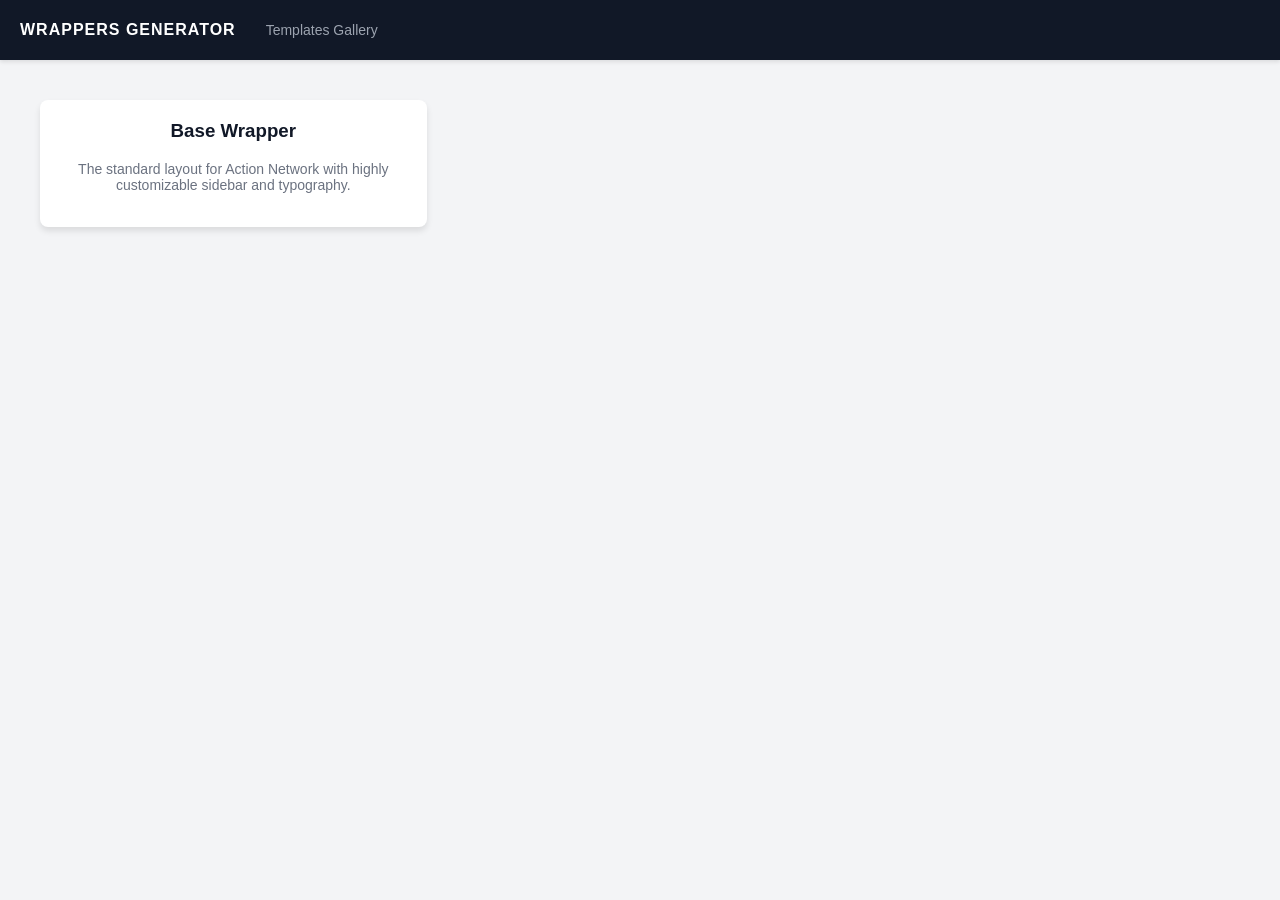
<file: index.html>
<!-- File: index.html -->
<!DOCTYPE html>
<html lang="en">
<head>
    <meta charset="UTF-8">
    <meta name="viewport" content="width=device-width, initial-scale=1.0">
    <title>Wrapper Generator - Home</title>
    <link rel="stylesheet" href="assets/ui-style.css">
</head>
<body>

    <!-- TOP NAVIGATION -->
    <div class="top-nav">
        <a href="index.html" class="brand">WRAPPERS GENERATOR</a>
        <a href="index.html" class="nav-link">Templates Gallery</a>
        <!-- Qui in futuro aggiungeremo altri link -->
    </div>

    <!-- WRAPPER GALLERY -->
    <div class="wrapper-grid">
        
        <a href="base-wrapper.html" class="wrapper-card">
            <h3>Base Wrapper</h3>
            <p>The standard layout for Action Network with highly customizable sidebar and typography.</p>
        </a>

        <!-- Futuri wrapper andranno qui -->
        <!--
        <a href="newsletter-wrapper.html" class="wrapper-card">
            <h3>Newsletter Wrapper</h3>
            <p>Optimized layout for email signups...</p>
        </a>
        -->

    </div>

</body>
</html>
</file>
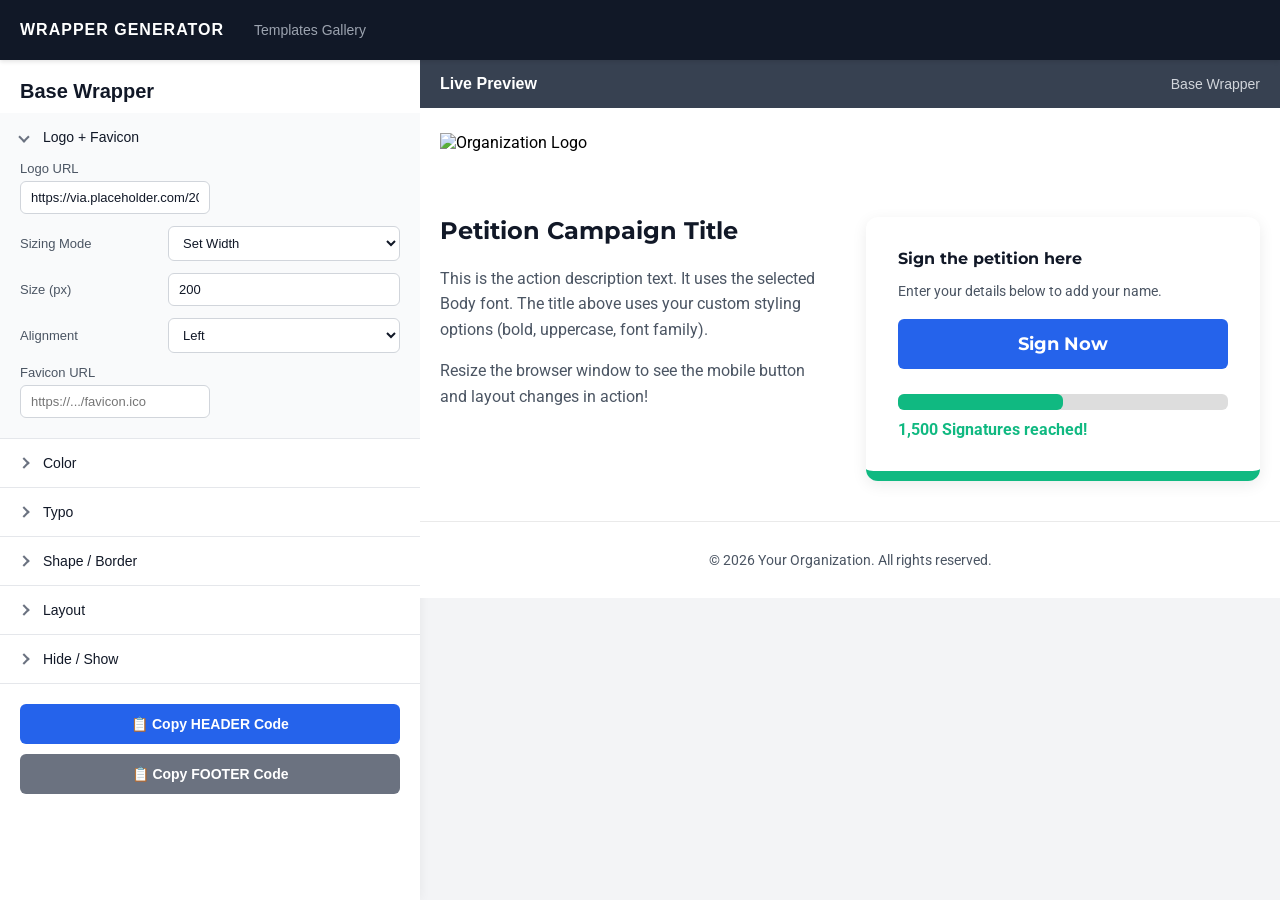
<file: base-wrapper.html>
<!-- File: base-wrapper.html -->
<!DOCTYPE html>
<html lang="en">
<head>
    <meta charset="UTF-8">
    <meta name="viewport" content="width=device-width, initial-scale=1.0">
    <title>Wrapper Generator</title>
    <!-- Richiama il CSS Condiviso -->
    <link rel="stylesheet" href="assets/ui-style.css">
</head>
<body>

    <!-- TOP NAVIGATION -->
    <div class="top-nav">
        <a href="index.html" class="brand">WRAPPER GENERATOR</a>
        <a href="index.html" class="nav-link">Templates Gallery</a>
    </div>

    <div class="app-main">
        <!-- CONTROL PANEL -->
        <div class="sidebar">
            <div class="sidebar-header">
                <h2>Base Wrapper</h2>
            </div>
            
            <!-- 1. LOGO + FAVICON -->
            <details class="section-accordion" open>
                <summary>Logo + Favicon</summary>
                <div class="accordion-content">
                    <div class="form-row col-layout">
                        <label>Logo URL</label>
                        <div class="control"><input type="text" id="val_logo" value="https://via.placeholder.com/200x75.png?text=Your+Logo+Here"></div>
                    </div>
                    <div class="form-row">
                        <label>Sizing Mode</label>
                        <div class="control">
                            <select id="val_logoMode">
                                <option value="width">Set Width</option>
                                <option value="height">Set Height</option>
                            </select>
                        </div>
                    </div>
                    <div class="form-row">
                        <label>Size (px)</label>
                        <div class="control"><input type="number" id="val_logoSize" value="200"></div>
                    </div>
                    <div class="form-row">
                        <label>Alignment</label>
                        <div class="control">
                            <select id="val_logoAlign">
                                <option value="left" selected>Left</option>
                                <option value="center">Center</option>
                                <option value="right">Right</option>
                            </select>
                        </div>
                    </div>
                    <div class="form-row col-layout">
                        <label>Favicon URL</label>
                        <div class="control"><input type="text" id="val_favicon" placeholder="https://.../favicon.ico"></div>
                    </div>
                </div>
            </details>

            <!-- 2. COLOR -->
            <details class="section-accordion">
                <summary>Color</summary>
                <div class="accordion-content">
                    <div class="form-row"><label>Header Bg</label><div class="control"><div class="color-group"><input type="color" id="val_headerBg" value="#ffffff"><input type="text" id="hex_headerBg" value="#ffffff" maxlength="7"></div></div></div>
                    <div class="form-row"><label>Wrapper Bg</label><div class="control"><div class="color-group"><input type="color" id="val_wrapperBg" value="#ffffff"><input type="text" id="hex_wrapperBg" value="#ffffff" maxlength="7"></div></div></div>
                    <div class="form-row"><label>Sidebar Bg</label><div class="control"><div class="color-group"><input type="color" id="val_sidebarBg" value="#ffffff"><input type="text" id="hex_sidebarBg" value="#ffffff" maxlength="7"></div></div></div>
                    <div class="form-row"><label>Progress Bar</label><div class="control"><div class="color-group"><input type="color" id="val_progressBarBg" value="#dddddd"><input type="text" id="hex_progressBarBg" value="#dddddd" maxlength="7"></div></div></div>
                    <div class="form-row"><label>Footer Bg</label><div class="control"><div class="color-group"><input type="color" id="val_footerBg" value="#ffffff"><input type="text" id="hex_footerBg" value="#ffffff" maxlength="7"></div></div></div>
                    
                    <hr style="width:100%; border:0; border-top:1px solid #e5e7eb; margin: 5px 0;">
                    
                    <div class="form-row"><label>Accent Color</label><div class="control"><div class="color-group"><input type="color" id="val_accentColor" value="#10b981"><input type="text" id="hex_accentColor" value="#10b981" maxlength="7"></div></div></div>
                    <div class="form-row"><label>Button Bg</label><div class="control"><div class="color-group"><input type="color" id="val_btnColor" value="#2563eb"><input type="text" id="hex_btnColor" value="#2563eb" maxlength="7"></div></div></div>
                    <div class="form-row"><label>Button Text</label><div class="control"><div class="color-group"><input type="color" id="val_btnTextColor" value="#ffffff"><input type="text" id="hex_btnTextColor" value="#ffffff" maxlength="7"></div></div></div>
                    
                    <hr style="width:100%; border:0; border-top:1px solid #e5e7eb; margin: 5px 0;">
                    
                    <div class="form-row"><label>Main Title</label><div class="control"><div class="color-group"><input type="color" id="val_titleColor" value="#111827"><input type="text" id="hex_titleColor" value="#111827" maxlength="7"></div></div></div>
                    <div class="form-row"><label>Body Text</label><div class="control"><div class="color-group"><input type="color" id="val_descColor" value="#4b5563"><input type="text" id="hex_descColor" value="#4b5563" maxlength="7"></div></div></div>
                    <div class="form-row"><label>Sidebar Title</label><div class="control"><div class="color-group"><input type="color" id="val_sidebarH4Color" value="#111827"><input type="text" id="hex_sidebarH4Color" value="#111827" maxlength="7"></div></div></div>
                    <div class="form-row"><label>Sidebar Text</label><div class="control"><div class="color-group"><input type="color" id="val_sidebarTextColor" value="#4b5563"><input type="text" id="hex_sidebarTextColor" value="#4b5563" maxlength="7"></div></div></div>
                </div>
            </details>

            <!-- 3. TYPO -->
            <details class="section-accordion">
                <summary>Typo</summary>
                <div class="accordion-content">
                    <div class="form-row col-layout">
                        <label>Font Import HTML (Link or Style)</label>
                        <div class="control"><textarea id="val_fontImport" rows="3" placeholder="Paste <link> or <style>..."><link href="https://fonts.googleapis.com/css2?family=Montserrat:wght@400;700&family=Roboto:wght@400;700&display=swap" rel="stylesheet"></textarea></div>
                    </div>
                    <div class="form-row col-layout">
                        <label>Heading + Button Font Rule</label>
                        <div class="control"><input type="text" id="val_headingFont" value="'Montserrat', sans-serif"></div>
                    </div>
                    <div class="form-row col-layout">
                        <label>Body Font Rule</label>
                        <div class="control"><input type="text" id="val_bodyFont" value="'Roboto', sans-serif"></div>
                    </div>
                    
                    <hr style="width:100%; border:0; border-top:1px solid #e5e7eb; margin: 5px 0;">
                    
                    <div class="form-row checkbox-row"><input type="checkbox" id="val_titleUppercase"><label>Title Uppercase</label></div>
                    <div class="form-row checkbox-row"><input type="checkbox" id="val_titleBold" checked><label>Title Bold</label></div>
                    <div class="form-row checkbox-row"><input type="checkbox" id="val_btnUppercase"><label>Button Uppercase</label></div>
                    <div class="form-row checkbox-row"><input type="checkbox" id="val_btnBold" checked><label>Button Bold Text</label></div>
                </div>
            </details>

            <!-- 4. SHAPE / BORDER -->
            <details class="section-accordion">
                <summary>Shape / Border</summary>
                <div class="accordion-content">
                    <div class="form-row"><label>Sidebar Radius</label><div class="control"><input type="number" id="val_sidebarRadius" value="12"></div></div>
                    <div class="form-row"><label>Button Radius</label><div class="control"><input type="number" id="val_btnRadius" value="6"></div></div>
                    <div class="form-row"><label>Progress Radius</label><div class="control"><input type="number" id="val_progressRadius" value="6"></div></div>
                    <div class="form-row"><label>Border Thick.</label><div class="control"><input type="number" id="val_borderWidth" value="10"></div></div>
                    <div class="form-row checkbox-row"><input type="checkbox" id="val_shadow" checked><label>Show Sidebar Shadow</label></div>
                </div>
            </details>

            <!-- 5. LAYOUT -->
            <details class="section-accordion">
                <summary>Layout</summary>
                <div class="accordion-content">
                    <div class="form-row">
                        <label>Mobile Position</label>
                        <div class="control">
                            <select id="val_mobileSidebarPos">
                                <option value="bottom" selected>Bottom</option>
                                <option value="top">Top</option>
                            </select>
                        </div>
                    </div>
                    <div class="form-row checkbox-row"><input type="checkbox" id="val_showMobileBtn"><label>Mobile Button "Go to sign"</label></div>
                </div>
            </details>

            <!-- 6. HIDE / SHOW -->
            <details class="section-accordion">
                <summary>Hide / Show</summary>
                <div class="accordion-content">
                    <div class="form-row checkbox-row"><input type="checkbox" id="val_showTitle" checked><label>Show Petition Title</label></div>
                    <div class="form-row checkbox-row"><input type="checkbox" id="val_showH4" checked><label>Show Form Title (H4)</label></div>
                    <div class="form-row checkbox-row"><input type="checkbox" id="val_showInfo"><label>Show Action Info</label></div>
                    <div class="form-row checkbox-row"><input type="checkbox" id="val_showSosha"><label>Add Sosha Tracking</label></div>
                    
                    <hr style="width:100%; border:0; border-top:1px solid #e5e7eb; margin: 5px 0;">
                    
                    <div class="form-row checkbox-row"><input type="checkbox" id="val_showFooter" checked><label>Show Footer HTML</label></div>
                    <div class="form-row col-layout" id="footerTextGroup">
                        <label>Footer Content</label>
                        <div class="control"><textarea id="val_footerText" rows="3">© 2026 Your Organization. All rights reserved.</textarea></div>
                    </div>
                </div>
            </details>

            <!-- BUTTONS -->
            <div class="sidebar-footer">
                <button id="btnCopyHeader">📋 Copy HEADER Code</button>
                <button id="btnCopyFooter" class="footer-btn">📋 Copy FOOTER Code</button>
            </div>
        </div>

        <!-- PREVIEW AREA -->
        <div class="preview-area">
            <div class="preview-header">
                <strong>Live Preview</strong>
                <p>Base Wrapper</p>
            </div>
            <iframe id="previewFrame"></iframe>
        </div>
    </div>

    <script src="assets/common.js"></script>
    <script>
        // Sincronizzazione Color Picker e Input Hex (Stile UI)
        document.querySelectorAll('.color-group').forEach(group => {
            const colorIn = group.querySelector('input[type="color"]');
            const hexIn = group.querySelector('input[type="text"]');
            
            colorIn.addEventListener('input', (e) => {
                hexIn.value = e.target.value;
                if(typeof window.updatePreview === 'function') window.updatePreview();
            });
            
            hexIn.addEventListener('input', (e) => {
                let val = e.target.value;
                if(!val.startsWith('#')) val = '#' + val;
                if(/^#[0-9A-F]{6}$/i.test(val)) {
                    colorIn.value = val;
                    if(typeof window.updatePreview === 'function') window.updatePreview();
                }
            });
        });

        // Generazione HEADER
        function generateHeaderCode(values) {
            const faviconHtml = values.favicon ? `<link rel="icon" href="${values.favicon}">` : '';
            const soshaHtml = values.showSosha ? `<script src="https://app.sosha.ai/tracker.min.js?platform=actionnetwork" data-reload="true"><\/script>` : '';
            
            const logoWidth = values.logoMode === 'width' ? values.logoSize + 'px' : 'auto';
            const logoHeight = values.logoMode === 'height' ? values.logoSize + 'px' : 'auto';

            const actionInfoDisplay = values.showInfo ? 'block' : 'none';
            const titleDisplay = values.showTitle ? 'block' : 'none';
            const h4Display = values.showH4 ? 'block' : 'none';
            const shadowValue = values.shadow ? '0 4px 15px 0 rgba(0, 0, 0, 0.08)' : 'none';
            
            const mobileSidebarOrder = values.mobileSidebarPos === 'top' ? '-1' : '99';
            const mobileSidebarMargin = values.mobileSidebarPos === 'top' ? '50px' : '0px';

            const titleTransform = values.titleUppercase ? 'uppercase' : 'none';
            const titleWeight = values.titleBold ? '700' : 'normal';
            const btnTransform = values.btnUppercase ? 'uppercase' : 'none';
            const btnWeight = values.btnBold ? '700' : 'normal';

            const mobileBtnHtml = values.showMobileBtn ? `<div class="mobile-sign-wrap"><a href="#can_sidebar" class="mobile-sign-btn">Sign the Petition</a></div>` : '';

            return `<!DOCTYPE html PUBLIC "-//W3C//DTD XHTML 1.0 Strict//EN" "http://www.w3.org/TR/xhtml1/DTD/xhtml1-strict.dtd">
<html xmlns="http://www.w3.org/1999/xhtml" lang="en-US">
<head>
    <meta name="viewport" content="width=device-width, initial-scale=1, maximum-scale=1, user-scalable=0"/>
    <meta http-equiv="Content-Type" content="text/html; charset=UTF-8" />
    ${faviconHtml}
    ${soshaHtml}
    
    ${values.fontImport}
    
    <style type="text/css">
        :root {
            --heading-font: ${values.headingFont};
            --body-font: ${values.bodyFont};
            
            --logo-align: ${values.logoAlign};
            --header-bg: ${values.headerBg};
            --wrapper-bg: ${values.wrapperBg};
            --btn-color: ${values.btnColor};
            --btn-text-color: ${values.btnTextColor};
            --accent-color: ${values.accentColor};
            
            --sidebar-bg: ${values.sidebarBg};
            --progress-bar-bg: ${values.progressBarBg};
            
            --sidebar-radius: ${values.sidebarRadius}px;
            --btn-radius: ${values.btnRadius}px;
            --progress-radius: ${values.progressRadius}px;
            --border-width: ${values.borderWidth}px;
            --sidebar-shadow: ${shadowValue};
            
            --title-transform: ${titleTransform};
            --title-weight: ${titleWeight};
            --btn-transform: ${btnTransform};
            --btn-weight: ${btnWeight};

            --action-info-display: ${actionInfoDisplay};
            --title-display: ${titleDisplay};
            --h4-display: ${h4Display};

            --sidebar-mobile-order: ${mobileSidebarOrder};
            --sidebar-mobile-margin: ${mobileSidebarMargin};
            
            --title-color: ${values.titleColor};
            --desc-color: ${values.descColor};
            --sidebar-h4-color: ${values.sidebarH4Color};
            --sidebar-text-color: ${values.sidebarTextColor};
        }

        body { font-family: var(--body-font); font-weight: 400; font-style: normal; margin: 0; }
        
        #gen_header { padding: 25px 0; background-color: var(--header-bg); }
        #gen_header img { width: ${logoWidth} !important; height: ${logoHeight} !important; max-width: 100%; display: inline-block; }
        
        .gen_wrapper { padding: 40px 20px; width: 1160px; max-width: 100%; margin: auto; box-sizing: border-box; background-color: var(--wrapper-bg); }
        
        .gen_wrapper #can_embed_form input[type="submit"], .can_embed-html #can_embed_form input[type="submit"],
        .gen_wrapper #can_embed_form .button, .can_embed-html #can_embed_form .button,
        .gen_wrapper #donate_auto_modal input[type="submit"], .can_embed-html #donate_auto_modal input[type="submit"],
        .gen_wrapper #donate_auto_modal .button, .can_embed-html #donate_auto_modal .button {
            font-family: var(--heading-font) !important; background-color: var(--btn-color) !important; color: var(--btn-text-color) !important;
            padding: 14px 15px !important; font-size: 18px !important; 
            font-weight: var(--btn-weight) !important; text-transform: var(--btn-transform) !important;
            border-radius: var(--btn-radius) !important; border: none !important;
            transition: opacity 0.2s;
        }
        
        .gen_wrapper #can_embed_form input[type="submit"]:hover, .can_embed-html #can_embed_form input[type="submit"]:hover,
        .gen_wrapper #can_embed_form .button:hover, .can_embed-html #can_embed_form .button:hover { opacity: .8; }
        
        .gen_wrapper #can_embed_form .action_status_running_total, .can_embed-html #can_embed_form .action_status_running_total,
        .gen_wrapper .gen_name, .gen_wrapper a, #can_fundraising_widget a, .ticketed_event a { color: var(--accent-color); text-decoration: none; }
        .gen_wrapper a:hover, #can_fundraising_widget a:hover, .ticketed_event a:hover { opacity: .7; }

        .gen_body > .gen_wrapper.layout--reverse #can_embed_form > .clearfix, .gen_body > .gen_wrapper.layout--equal #can_embed_form > .clearfix, .gen_body > .gen_wrapper.layout--full #can_embed_form > .clearfix { align-items: flex-start; display: flex; flex-flow: row wrap; }
        .gen_body > .gen_wrapper.layout--reverse #can_embed_form > .clearfix .can_thank_you-block, .gen_body > .gen_wrapper.layout--equal #can_embed_form > .clearfix .can_thank_you-block, .gen_body > .gen_wrapper.layout--full #can_embed_form > .clearfix .can_thank_you-block { width: 100%; }
        .gen_body > .gen_wrapper.layout--reverse #can_embed_form > .clearfix #can_main_col #action_info .action_owner_box { float: none; margin-right: 0; width: 100%; }

        @media (min-width: 768px) {
            .gen_body > .gen_wrapper.layout--reverse #can_embed_form > .clearfix, .gen_body > .gen_wrapper.layout--equal #can_embed_form > .clearfix, .gen_body > .gen_wrapper.layout--full #can_embed_form > .clearfix { flex-flow: row nowrap; gap: 4%; }
            .gen_body > .gen_wrapper.layout--reverse #can_embed_form > .clearfix #can_sidebar, .gen_body > .gen_wrapper.layout--equal #can_embed_form > .clearfix #can_sidebar { margin-left: auto; width: 48%; }
            .gen_body > .gen_wrapper.layout--equal #can_embed_form > .clearfix #can_main_col { width: 48%; margin-bottom: 0; }
            .can_embed #can_embed_form > .clearfix, .can_embed #can_embed_form > div > .clearfix { flex-flow: row nowrap; }
            .can_embed #can_embed_form > .clearfix #can_sidebar { width: 48%; }
            .can_embed #can_embed_form > .clearfix #can_main_col { width: 48%; margin-bottom: 0; }
        }
        
        .can_embed #can_embed_form > .clearfix, .can_embed #can_embed_form > div > .clearfix { align-items: flex-start; display: flex; flex-flow: row wrap; }
        .can_embed #can_embed_form > .clearfix #can_sidebar { margin-left: auto; width: 100%; }
        .can_embed #can_embed_form > .clearfix #can_main_col { width: 100%; margin-bottom: 2rem; }
        
        .entry-title { 
            font-family: var(--heading-font) !important; display: var(--title-display) !important; 
            font-weight: var(--title-weight) !important; text-transform: var(--title-transform) !important;
            color: var(--title-color) !important;
            margin-top: 0; line-height: 1.2;
        }
        
        .action_description, #can_main_col p { color: var(--desc-color) !important; line-height: 1.6; }
        
        #can_sidebar h4, .action_sidebar h4 { 
            font-family: var(--heading-font) !important; display: var(--h4-display) !important; color: var(--sidebar-h4-color) !important;
        }
        
        #can_sidebar, .action_sidebar, #can_sidebar p, #can_sidebar label { color: var(--sidebar-text-color) !important; }
        
        #action_info { display: var(--action-info-display) !important; }
        #action_welcome_message_inner { background-color: transparent !important; }

        #can_sidebar { 
            background-color: var(--sidebar-bg) !important; border-radius: var(--sidebar-radius) !important; 
            border-bottom: solid var(--accent-color) var(--border-width) !important; box-shadow: var(--sidebar-shadow) !important; 
        }
        
        .action_sidebar { padding: 2rem !important; }
        
        #can_embed_form .action_status_tracker .action_status_status_bar, .action_status_status_bar { 
            background-color: var(--progress-bar-bg) !important; height: 16px !important; border-radius: var(--progress-radius) !important;
            margin-bottom: 10px !important;
        }
        span.action_status_status_bar-grow { 
            background-color: var(--accent-color) !important; height: 16px !important; border-radius: var(--progress-radius) !important;
        }
        .action_status_running_total { font-weight: 700 !important; }

        .mobile-sign-wrap { display: none; background: #fff; padding: 15px 20px; box-shadow: 0 2px 5px rgba(0,0,0,0.1); position: sticky; top: 0; z-index: 999; }
        .mobile-sign-btn { 
            display: block; width: 100%; text-align: center; box-sizing: border-box; text-decoration: none;
            background-color: var(--btn-color); color: var(--btn-text-color); padding: 12px;
            font-family: var(--heading-font); font-weight: var(--btn-weight); text-transform: var(--btn-transform);
            border-radius: var(--btn-radius);
        }

        @media (max-width: 767px) {
            .mobile-sign-wrap { display: block; }
            #can_embed_form > .clearfix, #can_embed_form > div > .clearfix { display: flex !important; flex-direction: column !important; }
            #can_sidebar { order: var(--sidebar-mobile-order) !important; margin-bottom: var(--sidebar-mobile-margin) !important; }
        }
    </style>
</head>
<body class="gen_body">
    <div id="gen_header">
        <div class="gen_wrapper" style="text-align: var(--logo-align); background-color: transparent; padding-top: 0; padding-bottom: 0;">
            <img src="${values.logo}" alt="Organization Logo"/> 
            <h1 class="gen_name" style="display:none;"></h1>
        </div>
    </div>
    ${mobileBtnHtml}
    <div class="gen_wrapper layout--equal">
    <!-- START WIDGET -->`;
        }

        function generateFooterCode(values) {
            if(!values.showFooter) return `    <!-- END WIDGET -->\n    </div>\n</body>\n</html>`;
            return `    <!-- END WIDGET -->
    </div> 
    
    <div id="gen_footer" style="background-color: ${values.footerBg}; padding: 30px 20px; text-align: center; font-family: var(--body-font); border-top: 1px solid #eaeaea; color: var(--desc-color);">
        <div class="gen_wrapper" style="padding: 0; background-color: transparent; font-size: 14px;">
            ${values.footerText}
        </div>
    </div>
</body>
</html>`;
        }

        function getValues() {
            return {
                logo: document.getElementById('val_logo').value,
                logoMode: document.getElementById('val_logoMode').value,
                logoSize: document.getElementById('val_logoSize').value,
                logoAlign: document.getElementById('val_logoAlign').value,
                favicon: document.getElementById('val_favicon').value,
                headerBg: document.getElementById('val_headerBg').value,
                wrapperBg: document.getElementById('val_wrapperBg').value,
                sidebarBg: document.getElementById('val_sidebarBg').value,
                progressBarBg: document.getElementById('val_progressBarBg').value,
                accentColor: document.getElementById('val_accentColor').value,
                btnColor: document.getElementById('val_btnColor').value,
                btnTextColor: document.getElementById('val_btnTextColor').value,
                titleColor: document.getElementById('val_titleColor').value,
                descColor: document.getElementById('val_descColor').value,
                sidebarH4Color: document.getElementById('val_sidebarH4Color').value,
                sidebarTextColor: document.getElementById('val_sidebarTextColor').value,
                footerBg: document.getElementById('val_footerBg').value,
                fontImport: document.getElementById('val_fontImport').value,
                headingFont: document.getElementById('val_headingFont').value,
                bodyFont: document.getElementById('val_bodyFont').value,
                titleUppercase: document.getElementById('val_titleUppercase').checked,
                titleBold: document.getElementById('val_titleBold').checked,
                btnUppercase: document.getElementById('val_btnUppercase').checked,
                btnBold: document.getElementById('val_btnBold').checked,
                sidebarRadius: document.getElementById('val_sidebarRadius').value,
                btnRadius: document.getElementById('val_btnRadius').value,
                progressRadius: document.getElementById('val_progressRadius').value,
                borderWidth: document.getElementById('val_borderWidth').value,
                mobileSidebarPos: document.getElementById('val_mobileSidebarPos').value,
                showMobileBtn: document.getElementById('val_showMobileBtn').checked,
                showTitle: document.getElementById('val_showTitle').checked,
                showH4: document.getElementById('val_showH4').checked,
                showInfo: document.getElementById('val_showInfo').checked,
                showFooter: document.getElementById('val_showFooter').checked,
                footerText: document.getElementById('val_footerText').value,
                showSosha: document.getElementById('val_showSosha').checked,
                shadow: document.getElementById('val_shadow').checked
            };
        }

        window.updatePreview = function() {
            const values = getValues();
            document.getElementById('footerTextGroup').style.display = values.showFooter ? 'flex' : 'none';
            const headerHtml = generateHeaderCode(values);
            const footerHtml = generateFooterCode(values);
            
            const dummyForm = `
                <div id="can_embed_form">
                    <div class="clearfix">
                        <div id="can_main_col">
                            <h2 class="entry-title" style="margin-top:0;">Petition Campaign Title</h2>
                            <div class="action_description">
                                <p>This is the action description text. It uses the selected Body font. The title above uses your custom styling options (bold, uppercase, font family).</p>
                                <p>Resize the browser window to see the mobile button and layout changes in action!</p>
                            </div>
                            <div id="action_info" style="padding:10px; background:#eee; color:#333; margin-top:10px; margin-bottom:20px;">[Action Info] - Author / Sponsor text</div>
                        </div>
                        <div id="can_sidebar">
                            <div class="action_sidebar">
                                <h4 style="margin-top:0; margin-bottom:15px;">Sign the petition here</h4>
                                <p style="font-size: 14px; margin-bottom: 20px;">Enter your details below to add your name.</p>
                                <input type="submit" value="Sign Now" style="cursor:pointer; width:100%;">
                                <div class="action_status_tracker">
                                    <div style="margin-top:25px; width:100%;" class="action_status_status_bar">
                                        <span class="action_status_status_bar-grow" style="display:block; width:50%;"></span>
                                    </div>
                                </div>
                                <a href="#" style="display:block; margin-top:5px;" class="action_status_running_total">1,500 Signatures reached!</a>
                            </div>
                        </div>
                    </div>
                </div>`;
            document.getElementById('previewFrame').srcdoc = headerHtml + dummyForm + footerHtml;
        }

        // AGGIUNTO LISTENER PER IL PULSANTE HEADER
        document.getElementById('btnCopyHeader').addEventListener('click', function() {
            const headerCode = generateHeaderCode(getValues());
            navigator.clipboard.writeText(headerCode).then(() => {
                const btn = document.getElementById('btnCopyHeader');
                const originalText = btn.innerText;
                btn.innerText = "✅ HEADER Copied!";
                btn.style.background = "#10b981"; // Verde successo
                setTimeout(() => { btn.innerText = originalText; btn.style.background = ""; }, 2000);
            });
        });

        // LISTENER PER IL PULSANTE FOOTER
        document.getElementById('btnCopyFooter').addEventListener('click', function() {
            const footerCode = generateFooterCode(getValues());
            navigator.clipboard.writeText(footerCode).then(() => {
                const btn = document.getElementById('btnCopyFooter');
                const originalText = btn.innerText;
                btn.innerText = "✅ FOOTER Copied!";
                btn.style.background = "#10b981"; // Verde successo
                setTimeout(() => { btn.innerText = originalText; btn.style.background = "#6b7280"; }, 2000);
            });
        });
    </script>
</body>
</html>
</file>
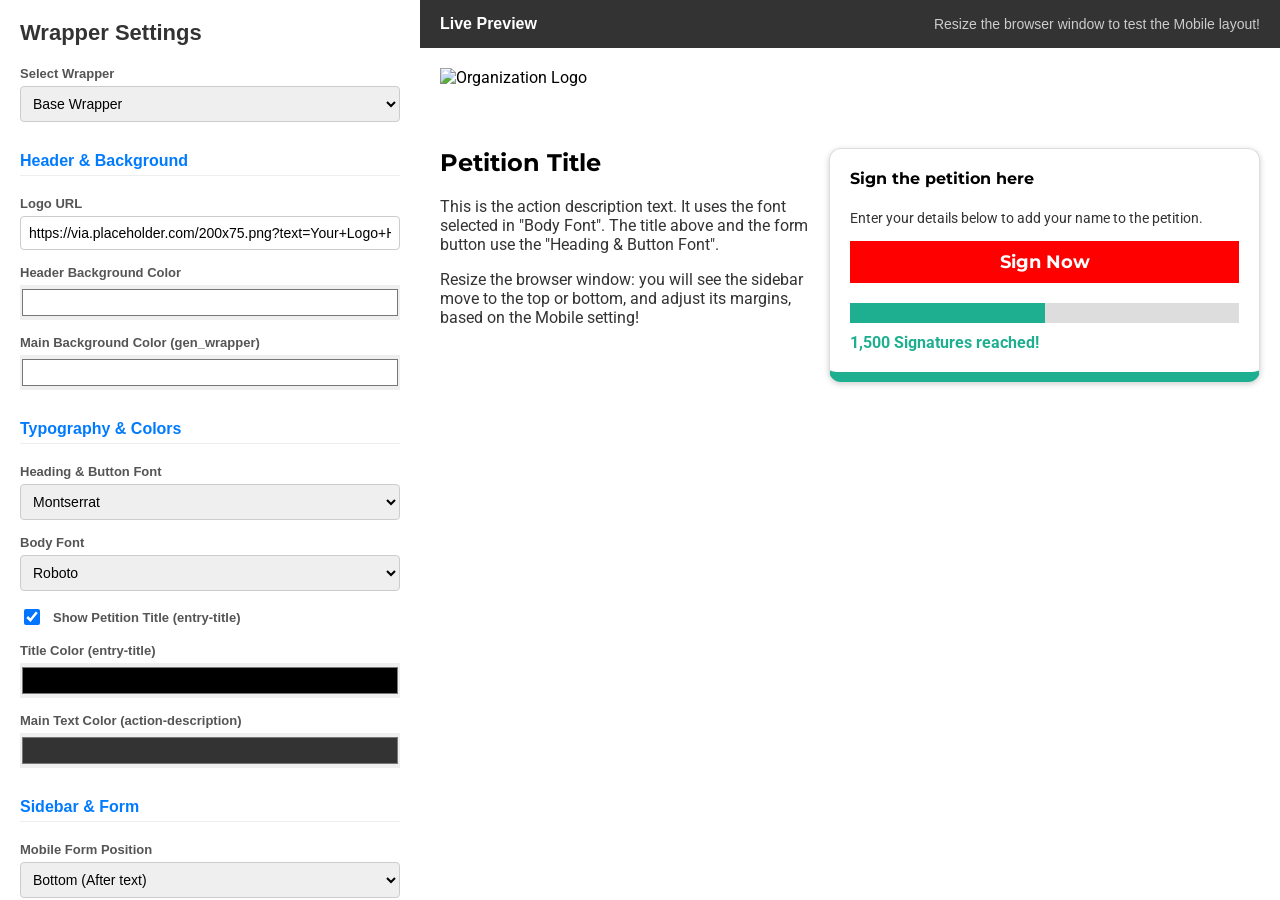
<file: wrapper-builder.html>
<!DOCTYPE html>
<html lang="en">
<head>
    <meta charset="UTF-8">
    <meta name="viewport" content="width=device-width, initial-scale=1.0">
    <title>Wrapper Generator - Action Network</title>
    <style>
        /* --- UI STYLES --- */
        body {
            font-family: 'Segoe UI', Tahoma, Geneva, Verdana, sans-serif;
            margin: 0;
            display: flex;
            height: 100vh;
            background-color: #f4f4f9;
        }
        .sidebar {
            width: 380px;
            background: #ffffff;
            padding: 20px;
            box-shadow: 2px 0 5px rgba(0,0,0,0.1);
            overflow-y: auto;
            display: flex;
            flex-direction: column;
            gap: 15px;
        }
        .sidebar h2 { margin-top: 0; font-size: 22px; color: #333; margin-bottom: 5px; }
        .sidebar h3 { font-size: 16px; color: #007bff; margin: 15px 0 5px 0; border-bottom: 1px solid #eee; padding-bottom: 5px; }
        
        .form-group { display: flex; flex-direction: column; gap: 5px; }
        .form-group label { font-weight: bold; font-size: 13px; color: #555; }
        .form-group input[type="text"], .form-group input[type="number"], .form-group select {
            padding: 8px; border: 1px solid #ccc; border-radius: 4px; font-size: 14px;
        }
        .form-group input[type="color"] {
            width: 100%; height: 35px; border: none; cursor: pointer; padding: 0;
        }
        .form-group.checkbox-group {
            flex-direction: row; align-items: center; gap: 10px;
        }
        .form-group.checkbox-group input[type="checkbox"] { width: 16px; height: 16px; cursor: pointer; }
        
        button {
            padding: 12px; background: #007bff; color: white; border: none;
            border-radius: 5px; font-weight: bold; cursor: pointer; font-size: 16px;
            margin-top: 20px; margin-bottom: 20px; transition: background 0.2s;
        }
        button:hover { background: #0056b3; }
        
        .preview-area {
            flex: 1; display: flex; flex-direction: column;
        }
        .preview-header {
            padding: 15px 20px; background: #333; color: white;
            display: flex; justify-content: space-between; align-items: center;
        }
        .preview-header p { margin: 0; font-size: 14px; color: #ccc; }
        iframe {
            width: 100%; height: 100%; border: none; background: white;
        }
    </style>
</head>
<body>

    <!-- CONTROL PANEL -->
    <div class="sidebar">
        <h2>Wrapper Settings</h2>
        
        <div class="form-group">
            <label>Select Wrapper</label>
            <select id="wrapperSelect">
                <option value="baseWrapper">Base Wrapper</option>
            </select>
        </div>

        <!-- HEADER & BACKGROUND SECTION -->
        <h3>Header & Background</h3>
        <div class="form-group">
            <label>Logo URL</label>
            <input type="text" id="val_logo" value="https://via.placeholder.com/200x75.png?text=Your+Logo+Here">
        </div>
        <div class="form-group">
            <label>Header Background Color</label>
            <input type="color" id="val_headerBg" value="#ffffff">
        </div>
        <div class="form-group">
            <label>Main Background Color (gen_wrapper)</label>
            <input type="color" id="val_wrapperBg" value="#ffffff">
        </div>

        <!-- TYPOGRAPHY & TEXT SECTION -->
        <h3>Typography & Colors</h3>
        <div class="form-group">
            <label>Heading & Button Font</label>
            <select id="val_headingFont">
                <option value="Roboto">Roboto</option>
                <option value="Open Sans">Open Sans</option>
                <option value="Montserrat" selected>Montserrat</option>
                <option value="Lato">Lato</option>
                <option value="Poppins">Poppins</option>
                <option value="Inter">Inter</option>
                <option value="Merriweather">Merriweather (Serif)</option>
                <option value="Lora">Lora (Serif)</option>
            </select>
        </div>
        <div class="form-group">
            <label>Body Font</label>
            <select id="val_bodyFont">
                <option value="Roboto" selected>Roboto</option>
                <option value="Open Sans">Open Sans</option>
                <option value="Montserrat">Montserrat</option>
                <option value="Lato">Lato</option>
                <option value="Poppins">Poppins</option>
                <option value="Inter">Inter</option>
                <option value="Merriweather">Merriweather (Serif)</option>
                <option value="Lora">Lora (Serif)</option>
            </select>
        </div>
        <div class="form-group checkbox-group">
            <input type="checkbox" id="val_showTitle" checked>
            <label>Show Petition Title (entry-title)</label>
        </div>
        <div class="form-group">
            <label>Title Color (entry-title)</label>
            <input type="color" id="val_titleColor" value="#000000">
        </div>
        <div class="form-group">
            <label>Main Text Color (action-description)</label>
            <input type="color" id="val_descColor" value="#333333">
        </div>

        <!-- SIDEBAR & FORM SECTION -->
        <h3>Sidebar & Form</h3>
        <div class="form-group">
            <label>Mobile Form Position</label>
            <select id="val_mobileSidebarPos">
                <option value="bottom" selected>Bottom (After text)</option>
                <option value="top">Top (Before text)</option>
            </select>
        </div>
        <div class="form-group checkbox-group">
            <input type="checkbox" id="val_showH4" checked>
            <label>Show Form Title (Sidebar H4)</label>
        </div>
        <div class="form-group checkbox-group">
            <input type="checkbox" id="val_showInfo">
            <label>Show Action Info</label>
        </div>
        <div class="form-group">
            <label>Sidebar Background Color</label>
            <input type="color" id="val_sidebarBg" value="#ffffff">
        </div>
        <div class="form-group">
            <label>Sidebar Title Color (H4)</label>
            <input type="color" id="val_sidebarH4Color" value="#000000">
        </div>
        <div class="form-group">
            <label>Sidebar Base Text Color</label>
            <input type="color" id="val_sidebarTextColor" value="#333333">
        </div>
        <div class="form-group">
            <label>Button Background Color</label>
            <input type="color" id="val_btnColor" value="#ff0000">
        </div>
        <div class="form-group">
            <label>Button Text Color</label>
            <input type="color" id="val_btnTextColor" value="#ffffff">
        </div>
        <div class="form-group">
            <label>Accent Color (Links, Progress Bar)</label>
            <input type="color" id="val_accentColor" value="#1eaf90">
        </div>
        <div class="form-group">
            <label>Bottom Border Thickness (px)</label>
            <input type="number" id="val_borderWidth" value="10" min="0" max="50">
        </div>
        <div class="form-group">
            <label>Corner Radius (Border-Radius px)</label>
            <input type="number" id="val_borderRadius" value="12" min="0" max="50">
        </div>
        <div class="form-group checkbox-group">
            <input type="checkbox" id="val_shadow" checked>
            <label>Show Sidebar Shadow (Box-Shadow)</label>
        </div>

        <button id="btnCopy">📋 Copy Code</button>
    </div>

    <!-- PREVIEW AREA -->
    <div class="preview-area">
        <div class="preview-header">
            <strong>Live Preview</strong>
            <p>Resize the browser window to test the Mobile layout!</p>
        </div>
        <iframe id="previewFrame"></iframe>
    </div>

    <!-- APPLICATION LOGIC -->
    <script>
        function getFontFallback(fontName) {
            return (fontName === 'Merriweather' || fontName === 'Lora') ? 'serif' : 'sans-serif';
        }

        function generateWrapperCode(values) {
            const actionInfoDisplay = values.showInfo ? 'block' : 'none';
            const titleDisplay = values.showTitle ? 'block' : 'none';
            const h4Display = values.showH4 ? 'block' : 'none';
            
            const shadowValue = values.shadow 
                ? '0 2px 6px 0 rgba(0, 0, 0, 0.1), 0 2px 6px 0 rgba(0, 0, 0, 0.1)' 
                : 'none';

            // Mobile order logic: -1 moves it to the top, 99 moves it to the bottom
            const mobileSidebarOrder = values.mobileSidebarPos === 'top' ? '-1' : '99';
            // Dinamically add a 50px bottom margin ONLY if it's placed at the top on mobile
            const mobileSidebarMargin = values.mobileSidebarPos === 'top' ? '50px' : '0px';

            const headingFontUrl = values.headingFont.replace(/ /g, '+');
            const bodyFontUrl = values.bodyFont.replace(/ /g, '+');
            
            let googleFontsUrl = `family=${headingFontUrl}:ital,wght@0,300;0,400;0,500;0,600;0,700;1,400;1,700`;
            if (headingFontUrl !== bodyFontUrl) {
                googleFontsUrl += `&family=${bodyFontUrl}:ital,wght@0,300;0,400;0,500;0,600;0,700;1,400;1,700`;
            }
            
            const headingFallback = getFontFallback(values.headingFont);
            const bodyFallback = getFontFallback(values.bodyFont);

            return `<!DOCTYPE html PUBLIC "-//W3C//DTD XHTML 1.0 Strict//EN" "http://www.w3.org/TR/xhtml1/DTD/xhtml1-strict.dtd">
<html xmlns="http://www.w3.org/1999/xhtml" lang="en-US">
<head>
    <meta name="viewport" content="width=device-width, initial-scale=1, maximum-scale=1, user-scalable=0"/>
    <meta http-equiv="Content-Type" content="text/html; charset=UTF-8" />
    <link rel="preconnect" href="https://fonts.googleapis.com">
    <link rel="preconnect" href="https://fonts.gstatic.com" crossorigin>
    <link href="https://fonts.googleapis.com/css2?${googleFontsUrl}&display=swap" rel="stylesheet">
    
    <style type="text/css">
        :root {
            --heading-font: "${values.headingFont}", ${headingFallback};
            --body-font: "${values.bodyFont}", ${bodyFallback};
            
            --header-bg: ${values.headerBg};
            --wrapper-bg: ${values.wrapperBg};
            
            --btn-color: ${values.btnColor};
            --btn-text-color: ${values.btnTextColor};
            --accent-color: ${values.accentColor};
            
            --sidebar-bg: ${values.sidebarBg};
            --sidebar-h4-color: ${values.sidebarH4Color};
            --sidebar-text-color: ${values.sidebarTextColor};
            
            --border-width: ${values.borderWidth}px;
            --sidebar-radius: ${values.borderRadius}px;
            --sidebar-shadow: ${shadowValue};
            
            --action-info-display: ${actionInfoDisplay};
            --title-display: ${titleDisplay};
            --h4-display: ${h4Display};
            
            --title-color: ${values.titleColor};
            --desc-color: ${values.descColor};

            --sidebar-mobile-order: ${mobileSidebarOrder};
            --sidebar-mobile-margin: ${mobileSidebarMargin};
        }

        body {
            font-family: var(--body-font);
            font-weight: 400;
            font-style: normal;
            margin: 0;
        }
        
        #gen_header { padding: 0; background-color: var(--header-bg); text-align: left; }
        #gen_header img { width: 100%; max-width: 247px; }
        
        .gen_wrapper {
            padding: 20px 20px; width: 1160px; max-width: 100%;
            margin: auto; box-sizing: border-box; background-color: var(--wrapper-bg);
        }
        
        .gen_wrapper #can_embed_form input[type="submit"],
        .can_embed-html #can_embed_form input[type="submit"],
        .gen_wrapper #can_embed_form .button,
        .can_embed-html #can_embed_form .button,
        .gen_wrapper #donate_auto_modal input[type="submit"],
        .can_embed-html #donate_auto_modal input[type="submit"],
        .gen_wrapper #donate_auto_modal .button,
        .can_embed-html #donate_auto_modal .button {
            font-family: var(--heading-font) !important;
            background-color: var(--btn-color); 
            color: var(--btn-text-color) !important;
            padding: 10px 15px !important;
            font-size: 18px !important; font-weight: 700 !important;
        }
        
        .gen_wrapper #can_embed_form input[type="submit"]:hover,
        .can_embed-html #can_embed_form input[type="submit"]:hover,
        .gen_wrapper #can_embed_form .button:hover,
        .can_embed-html #can_embed_form .button:hover,
        .gen_wrapper #donate_auto_modal input[type="submit"]:hover,
        .can_embed-html #donate_auto_modal input[type="submit"]:hover,
        .gen_wrapper #donate_auto_modal .button:hover, 
        .can_embed-html #donate_auto_modal .button:hover { background-color: var(--btn-color); opacity: .7; }
        
        .gen_wrapper #can_embed_form .action_status_running_total,
        .can_embed-html #can_embed_form .action_status_running_total,
        .gen_wrapper .gen_name, .gen_wrapper a, #can_fundraising_widget a, .ticketed_event a {
            color: var(--accent-color); text-decoration: none;
        }
        
        .gen_wrapper a:hover, #can_fundraising_widget a:hover, .ticketed_event a:hover {
            color: var(--accent-color); opacity: .7; text-decoration: none;
        }

        .gen_body > .gen_wrapper.layout--reverse #can_embed_form > .clearfix,
        .gen_body > .gen_wrapper.layout--equal #can_embed_form > .clearfix,
        .gen_body > .gen_wrapper.layout--full #can_embed_form > .clearfix { align-items: flex-start; display: flex; flex-flow: row wrap; }
        
        .gen_body > .gen_wrapper.layout--reverse #can_embed_form > .clearfix .can_thank_you-block,
        .gen_body > .gen_wrapper.layout--equal #can_embed_form > .clearfix .can_thank_you-block,
        .gen_body > .gen_wrapper.layout--full #can_embed_form > .clearfix .can_thank_you-block,
        .gen_body > .gen_wrapper.layout--reverse #can_embed_form.can_768 > .clearfix .can_thank_you-block,
        .gen_body > .gen_wrapper.layout--equal #can_embed_form.can_768 > .clearfix .can_thank_you-block,
        .gen_body > .gen_wrapper.layout--full #can_embed_form.can_768 > .clearfix .can_thank_you-block { width: 100%; }

        .gen_body > .gen_wrapper.layout--reverse #can_embed_form > .clearfix .can_thank_you-block #referral_code_select_wrap,
        .gen_body > .gen_wrapper.layout--equal #can_embed_form > .clearfix .can_thank_you-block #referral_code_select_wrap,
        .gen_body > .gen_wrapper.layout--full #can_embed_form > .clearfix .can_thank_you-block #referral_code_select_wrap { width: 100%; }

        .gen_body > .gen_wrapper.layout--reverse #can_embed_form > .clearfix #can_main_col #action_info .action_owner_box {
            float: none; margin-right: 0; width: 100%;
        }

        @media (min-width: 768px) {
            .gen_body > .gen_wrapper.layout--reverse #can_embed_form > .clearfix,
            .gen_body > .gen_wrapper.layout--equal #can_embed_form > .clearfix,
            .gen_body > .gen_wrapper.layout--full #can_embed_form > .clearfix { flex-flow: row nowrap; }
            .gen_body > .gen_wrapper.layout--reverse #can_embed_form.can_thank_you_wrap > .clearfix,
            .gen_body > .gen_wrapper.layout--equal #can_embed_form.can_thank_you_wrap > .clearfix,
            .gen_body > .gen_wrapper.layout--full #can_embed_form.can_thank_you_wrap > .clearfix { flex-flow: row wrap; }
            .gen_body > .gen_wrapper.layout--reverse #can_embed_form > .clearfix #referral_code_select_wrap,
            .gen_body > .gen_wrapper.layout--equal #can_embed_form > .clearfix #referral_code_select_wrap,
            .gen_body > .gen_wrapper.layout--full #can_embed_form > .clearfix #referral_code_select_wrap { width: 100%; }
            .gen_body > .gen_wrapper.layout--reverse #can_embed_form > .clearfix .can_thank_you-block,
            .gen_body > .gen_wrapper.layout--equal #can_embed_form > .clearfix .can_thank_you-block,
            .gen_body > .gen_wrapper.layout--full #can_embed_form > .clearfix .can_thank_you-block,
            .gen_body > .gen_wrapper.layout--reverse #can_embed_form.can_768 > .clearfix .can_thank_you-block,
            .gen_body > .gen_wrapper.layout--equal #can_embed_form.can_768 > .clearfix .can_thank_you-block,
            .gen_body > .gen_wrapper.layout--full #can_embed_form.can_768 > .clearfix .can_thank_you-block { width: 31%; }
        }

        .gen_body > .gen_wrapper.layout--reverse #can_embed_form > .clearfix #can_sidebar,
        .gen_body > .gen_wrapper.layout--equal #can_embed_form > .clearfix #can_sidebar, 
        .gen_body > .gen_wrapper.layout--full #can_embed_form > .clearfix #can_sidebar  { margin-left: auto; }

        .gen_body > .gen_wrapper.layout--reverse #can_embed_form > .clearfix #can_sidebar { width: 100%; }
        .gen_body > .gen_wrapper.layout--reverse #can_embed_form > .clearfix #can_main_col { width: 100%; margin-bottom: 2rem; }
        .gen_body > .gen_wrapper.layout--equal #can_embed_form > .clearfix #can_sidebar { width: 100%; }
        .gen_body > .gen_wrapper.layout--equal #can_embed_form > .clearfix #can_main_col { width: 100%; margin-bottom: 2rem; }
        
        @media (min-width: 768px) {
            .gen_body > .gen_wrapper.layout--reverse #can_embed_form > .clearfix #can_sidebar { width: 65%; }
            .gen_body > .gen_wrapper.layout--reverse #can_embed_form > .clearfix #can_main_col { width: 30%; margin-bottom: 0; }
            .gen_body > .gen_wrapper.layout--reverse #can_embed_form > .clearfix #can_letter_one_col #can_sidebar,
            .gen_body > .gen_wrapper.layout--reverse #can_embed_form > .clearfix #can_letter_one_col #can_main_col,
            .gen_body > .gen_wrapper.layout--equal #can_embed_form > .clearfix #can_letter_one_col #can_main_col,
            .gen_body > .gen_wrapper.layout--equal #can_embed_form > .clearfix #can_letter_one_col #can_sidebar { width: 100%; }
            .gen_body > .gen_wrapper.layout--equal #can_embed_form > .clearfix #can_sidebar { width: 48%; }
            .gen_body > .gen_wrapper.layout--equal #can_embed_form > .clearfix #can_main_col { width: 48%; margin-bottom: 0; }
        }

        .gen_body > .gen_wrapper.layout--full #can_embed_form > .clearfix { flex-flow: row wrap; }
        .gen_body > .gen_wrapper.layout--full #can_embed_form > .clearfix #can_sidebar { width: 100%; }
        .gen_body > .gen_wrapper.layout--full #can_embed_form > .clearfix #can_main_col { margin-bottom: 2rem; width: 100%; }
        
        .gen_body > .gen_wrapper.layout--reverse .event_campaign #can_embed_form > .clearfix,
        .gen_body > .gen_wrapper.layout--full .event_campaign #can_embed_form > .clearfix,
        .gen_body > .gen_wrapper.layout--equal .event_campaign #can_embed_form > .clearfix  { flex-flow: row wrap; }

        .gen_body > .gen_wrapper.layout--reverse .event_campaign #can_embed_form > .clearfix .entry-title,
        .gen_body > .gen_wrapper.layout--full .event_campaign #can_embed_form > .clearfix .entry-title,
        .gen_body > .gen_wrapper.layout--equal .event_campaign #can_embed_form > .clearfix .entry-title { width: 100%; }

        .gen_body > .gen_wrapper.layout--reverse .event_campaign #can_embed_form > .clearfix #can_sidebar,
        .gen_body > .gen_wrapper.layout--full .event_campaign #can_embed_form > .clearfix #can_sidebar,
        .gen_body > .gen_wrapper.layout--equal .event_campaign #can_embed_form > .clearfix #can_sidebar { order: 2; }
        
        .can_embed #can_embed_form > .clearfix,
        .can_embed #can_embed_form > div > .clearfix { align-items: flex-start; display: flex; flex-flow: row wrap; }

        .can_embed #can_embed_form > .clearfix #can_sidebar,
        .can_embed #can_embed_form > div > .clearfix #can_sidebar { margin-left: auto; width: 100%; }

        .can_embed #can_embed_form > .clearfix #can_main_col,
        .can_embed #can_embed_form > div > .clearfix #can_main_col { width: 100%; margin-bottom: 2rem; }

        @media (min-width: 768px) {
            .can_embed #can_embed_form > .clearfix,
            .can_embed #can_embed_form > div > .clearfix { flex-flow: row nowrap; }
            .can_embed #can_embed_form > .clearfix #can_sidebar,
            .can_embed #can_embed_form > div > .clearfix #can_sidebar { width: 48%; }
            .can_embed #can_embed_form > .clearfix #can_main_col,
            .can_embed #can_embed_form > div > .clearfix #can_main_col { width: 48%; margin-bottom: 0; }
        }
        
        .entry-title { 
            font-family: var(--heading-font) !important;
            display: var(--title-display) !important; 
            color: var(--title-color) !important; 
        }
        
        .action_description, #can_main_col p { 
            color: var(--desc-color) !important; 
        }
        
        #can_sidebar h4, .action_sidebar h4 { 
            font-family: var(--heading-font) !important;
            display: var(--h4-display) !important; 
            color: var(--sidebar-h4-color) !important;
        }

        #can_sidebar, .action_sidebar, #can_sidebar p, #can_sidebar label {
            color: var(--sidebar-text-color) !important;
        }
        
        #action_info { display: var(--action-info-display) !important; }
        
        #can_sidebar {
            background-color: var(--sidebar-bg) !important;
            border-radius: var(--sidebar-radius) !important;
            border-bottom: solid var(--accent-color) var(--border-width) !important;    
            box-shadow: var(--sidebar-shadow) !important;
        }
        
        .action_sidebar { padding: 1rem !important; }
        span.action_status_status_bar-grow { background-color: var(--accent-color) !important; height: 20px !important; }
        .action_status_status_bar { height: 20px !important; }
        .action_status_running_total { font-weight: 700 !important; }

        /* --- MOBILE LAYOUT OVERRIDE (SIDEBAR ORDER & MARGIN) --- */
        @media (max-width: 767px) {
            #can_embed_form > .clearfix, 
            #can_embed_form > div > .clearfix {
                display: flex !important;
                flex-direction: column !important;
            }
            #can_sidebar {
                order: var(--sidebar-mobile-order) !important;
                margin-bottom: var(--sidebar-mobile-margin) !important;
            }
        }
    </style>
</head>
<body class="gen_body">
    <div id="gen_header">
        <div class="gen_wrapper" style="text-align: left; background-color: transparent;">
            <img src="${values.logo}" alt="Organization Logo" style="height:75px!important; width:auto;"/> 
            <h1 class="gen_name"></h1>
        </div>
    </div>
    <div class="gen_wrapper layout--equal">
    <!-- END TEMPLATE HEADER - START WIDGET -->`;
        }

        function updatePreview() {
            const values = {
                logo: document.getElementById('val_logo').value,
                headerBg: document.getElementById('val_headerBg').value,
                wrapperBg: document.getElementById('val_wrapperBg').value,
                headingFont: document.getElementById('val_headingFont').value,
                bodyFont: document.getElementById('val_bodyFont').value,
                titleColor: document.getElementById('val_titleColor').value,
                descColor: document.getElementById('val_descColor').value,
                mobileSidebarPos: document.getElementById('val_mobileSidebarPos').value,
                sidebarBg: document.getElementById('val_sidebarBg').value,
                sidebarH4Color: document.getElementById('val_sidebarH4Color').value,
                sidebarTextColor: document.getElementById('val_sidebarTextColor').value,
                btnColor: document.getElementById('val_btnColor').value,
                btnTextColor: document.getElementById('val_btnTextColor').value,
                accentColor: document.getElementById('val_accentColor').value,
                borderWidth: document.getElementById('val_borderWidth').value,
                borderRadius: document.getElementById('val_borderRadius').value,
                showInfo: document.getElementById('val_showInfo').checked,
                showTitle: document.getElementById('val_showTitle').checked,
                showH4: document.getElementById('val_showH4').checked,
                shadow: document.getElementById('val_shadow').checked
            };

            const code = generateWrapperCode(values);
            
            const dummyForm = `
                <div id="can_embed_form">
                    <div class="clearfix">
                        <div id="can_main_col">
                            <h2 class="entry-title" style="margin-top:0;">Petition Title</h2>
                            <div class="action_description">
                                <p>This is the action description text. It uses the font selected in "Body Font". The title above and the form button use the "Heading & Button Font".</p>
                                <p>Resize the browser window: you will see the sidebar move to the top or bottom, and adjust its margins, based on the Mobile setting!</p>
                            </div>
                            <div id="action_info" style="padding:10px; background:#eee; color:#333; margin-top:10px; margin-bottom:20px;">[Action Info] - Author / Sponsor text</div>
                        </div>
                        <div id="can_sidebar" style="padding: 20px; border: 1px solid #ddd;">
                            <h4 style="margin-top:0">Sign the petition here</h4>
                            <p style="font-size: 14px; margin-bottom: 15px;">Enter your details below to add your name to the petition.</p>
                            <input type="submit" value="Sign Now" style="border:none; cursor:pointer; width:100%;">
                            <div style="margin-top:20px; background:#ddd; height:20px; width:100%;" class="action_status_status_bar">
                                <span class="action_status_status_bar-grow" style="display:block; width:50%;"></span>
                            </div>
                            <a href="#" style="display:block; margin-top:10px;" class="action_status_running_total">1,500 Signatures reached!</a>
                        </div>
                    </div>
                </div>
            </div></body></html>`;

            document.getElementById('previewFrame').srcdoc = code + dummyForm;
        }

        document.getElementById('btnCopy').addEventListener('click', () => {
            const values = {
                logo: document.getElementById('val_logo').value,
                headerBg: document.getElementById('val_headerBg').value,
                wrapperBg: document.getElementById('val_wrapperBg').value,
                headingFont: document.getElementById('val_headingFont').value,
                bodyFont: document.getElementById('val_bodyFont').value,
                titleColor: document.getElementById('val_titleColor').value,
                descColor: document.getElementById('val_descColor').value,
                mobileSidebarPos: document.getElementById('val_mobileSidebarPos').value,
                sidebarBg: document.getElementById('val_sidebarBg').value,
                sidebarH4Color: document.getElementById('val_sidebarH4Color').value,
                sidebarTextColor: document.getElementById('val_sidebarTextColor').value,
                btnColor: document.getElementById('val_btnColor').value,
                btnTextColor: document.getElementById('val_btnTextColor').value,
                accentColor: document.getElementById('val_accentColor').value,
                borderWidth: document.getElementById('val_borderWidth').value,
                borderRadius: document.getElementById('val_borderRadius').value,
                showInfo: document.getElementById('val_showInfo').checked,
                showTitle: document.getElementById('val_showTitle').checked,
                showH4: document.getElementById('val_showH4').checked,
                shadow: document.getElementById('val_shadow').checked
            };
            
            const cleanCodeToCopy = generateWrapperCode(values);

            navigator.clipboard.writeText(cleanCodeToCopy).then(() => {
                const btn = document.getElementById('btnCopy');
                btn.innerText = "✅ Code Copied!";
                btn.style.background = "#28a745";
                setTimeout(() => {
                    btn.innerText = "📋 Copy Code";
                    btn.style.background = "#007bff";
                }, 2000);
            });
        });

        const inputs = document.querySelectorAll('input, select');
        inputs.forEach(input => input.addEventListener('input', updatePreview));

        updatePreview();
    </script>
</body>
</html>
</file>
<file: assets/ui-style.css>
/* File: assets/ui-style.css */

body {
    font-family: 'Segoe UI', Tahoma, Geneva, Verdana, sans-serif;
    margin: 0;
    display: flex;
    flex-direction: column;
    height: 100vh;
    background-color: #f3f4f6; /* Sfondo generale più neutro */
}

/* Barra di Navigazione */
.top-nav {
    background: #111827;
    color: white;
    padding: 0 20px;
    height: 60px;
    display: flex;
    align-items: center;
    gap: 30px;
    box-shadow: 0 2px 4px rgba(0,0,0,0.1);
    z-index: 10;
}
.top-nav .brand { font-size: 16px; font-weight: bold; letter-spacing: 1px; color: #fff; text-decoration: none; }
.top-nav a.nav-link { color: #9ca3af; text-decoration: none; font-size: 14px; transition: color 0.2s; }
.top-nav a.nav-link:hover { color: #10b981; }

/* Contenitore principale */
.app-main {
    display: flex;
    flex: 1;
    overflow: hidden;
}

/* Nuova Sidebar Stile "Impostazioni" */
.sidebar {
    width: 420px; /* Leggermente più larga per accomodare il layout inline */
    background: #ffffff;
    box-shadow: 1px 0 10px rgba(0,0,0,0.05);
    overflow-y: auto;
    display: flex;
    flex-direction: column;
}
.sidebar-header {
    padding: 20px 20px 10px 20px;
}
.sidebar-header h2 { margin: 0; font-size: 20px; color: #111827; }

/* Accordion (Menu espandibili) */
details.section-accordion {
    border-bottom: 1px solid #e5e7eb;
}
details.section-accordion[open] {
    background-color: #f9fafb;
}
details.section-accordion summary {
    padding: 16px 20px;
    font-size: 14px;
    font-weight: 500;
    color: #111827;
    cursor: pointer;
    list-style: none; /* Nasconde freccia default */
    display: flex;
    align-items: center;
}
details.section-accordion summary::-webkit-details-marker { display: none; }
details.section-accordion summary::before {
    content: '';
    display: inline-block;
    width: 6px;
    height: 6px;
    border-right: 2px solid #6b7280;
    border-bottom: 2px solid #6b7280;
    transform: rotate(-45deg);
    margin-right: 15px;
    transition: transform 0.2s ease;
}
details.section-accordion[open] summary::before {
    transform: rotate(45deg);
}
.accordion-content {
    padding: 0 20px 20px 20px;
    display: flex;
    flex-direction: column;
    gap: 12px;
}

/* Layout Riga Inline */
.form-row {
    display: flex;
    align-items: center;
    justify-content: space-between;
    gap: 15px;
}
.form-row.col-layout {
    flex-direction: column;
    align-items: flex-start;
    gap: 5px;
}
.form-row label {
    flex: 0 0 35%;
    font-size: 13px;
    color: #4b5563; /* Slate grey */
}
.form-row .control {
    flex: 1;
    display: flex;
    align-items: center;
    min-width: 0; 
}
.form-row input[type="text"], 
.form-row input[type="number"], 
.form-row select, 
.form-row textarea {
    width: 100%;
    padding: 8px 10px;
    border: 1px solid #d1d5db;
    border-radius: 6px;
    font-size: 13px;
    box-sizing: border-box;
    font-family: inherit;
    color: #111827;
    background-color: #ffffff;
}

/* Color Picker Ibrido */
.color-group {
    display: flex;
    align-items: center;
    border: 1px solid #d1d5db;
    border-radius: 6px;
    padding: 4px 10px;
    background: white;
    gap: 10px;
    width: 100%;
    box-sizing: border-box;
}
.color-group input[type="color"] {
    width: 20px;
    height: 20px;
    border: none;
    padding: 0;
    background: none;
    cursor: pointer;
    border-radius: 50%;
}
.color-group input[type="color"]::-webkit-color-swatch-wrapper { padding: 0; }
.color-group input[type="color"]::-webkit-color-swatch { border: none; border-radius: 50%; box-shadow: 0 0 0 1px rgba(0,0,0,0.1) inset; }
.color-group input[type="text"] {
    border: none;
    outline: none;
    padding: 0;
    margin: 0;
    width: 100%;
}

/* Checkbox (interruttori in linea) */
.form-row.checkbox-row {
    flex-direction: row-reverse;
    justify-content: flex-end;
}
.form-row.checkbox-row label { flex: none; cursor: pointer;}
.form-row.checkbox-row input[type="checkbox"] { width: 16px; height: 16px; cursor: pointer; }

/* Bottoni Sidebar */
.sidebar-footer {
    padding: 20px;
    display: flex;
    flex-direction: column;
    gap: 10px;
}
.sidebar-footer button {
    padding: 12px; background: #2563eb; color: white; border: none;
    border-radius: 6px; font-weight: bold; cursor: pointer; font-size: 14px;
    transition: background 0.2s; margin: 0;
}
.sidebar-footer button:hover { background: #1d4ed8; }
.sidebar-footer button.footer-btn { background-color: #6b7280; }
.sidebar-footer button.footer-btn:hover { background-color: #4b5563; }

/* Area Anteprima */
.preview-area { flex: 1; display: flex; flex-direction: column; }
.preview-header { padding: 15px 20px; background: #374151; color: white; display: flex; justify-content: space-between; align-items: center; }
.preview-header p { margin: 0; font-size: 14px; color: #d1d5db; }
iframe { width: 100%; height: 100%; border: none; background: transparent; }

/* Griglia Index (immutata) */
.wrapper-grid { padding: 40px; display: grid; grid-template-columns: repeat(auto-fill, minmax(300px, 1fr)); gap: 20px; }
.wrapper-card { background: white; padding: 20px; border-radius: 8px; box-shadow: 0 4px 6px rgba(0,0,0,0.1); text-align: center; transition: transform 0.2s; text-decoration: none; color: inherit; }
.wrapper-card:hover { transform: translateY(-5px); border-bottom: 4px solid #10b981; }
.wrapper-card h3 { margin-top: 0; color: #111827; }
.wrapper-card p { color: #6b7280; font-size: 14px; }
</file>
